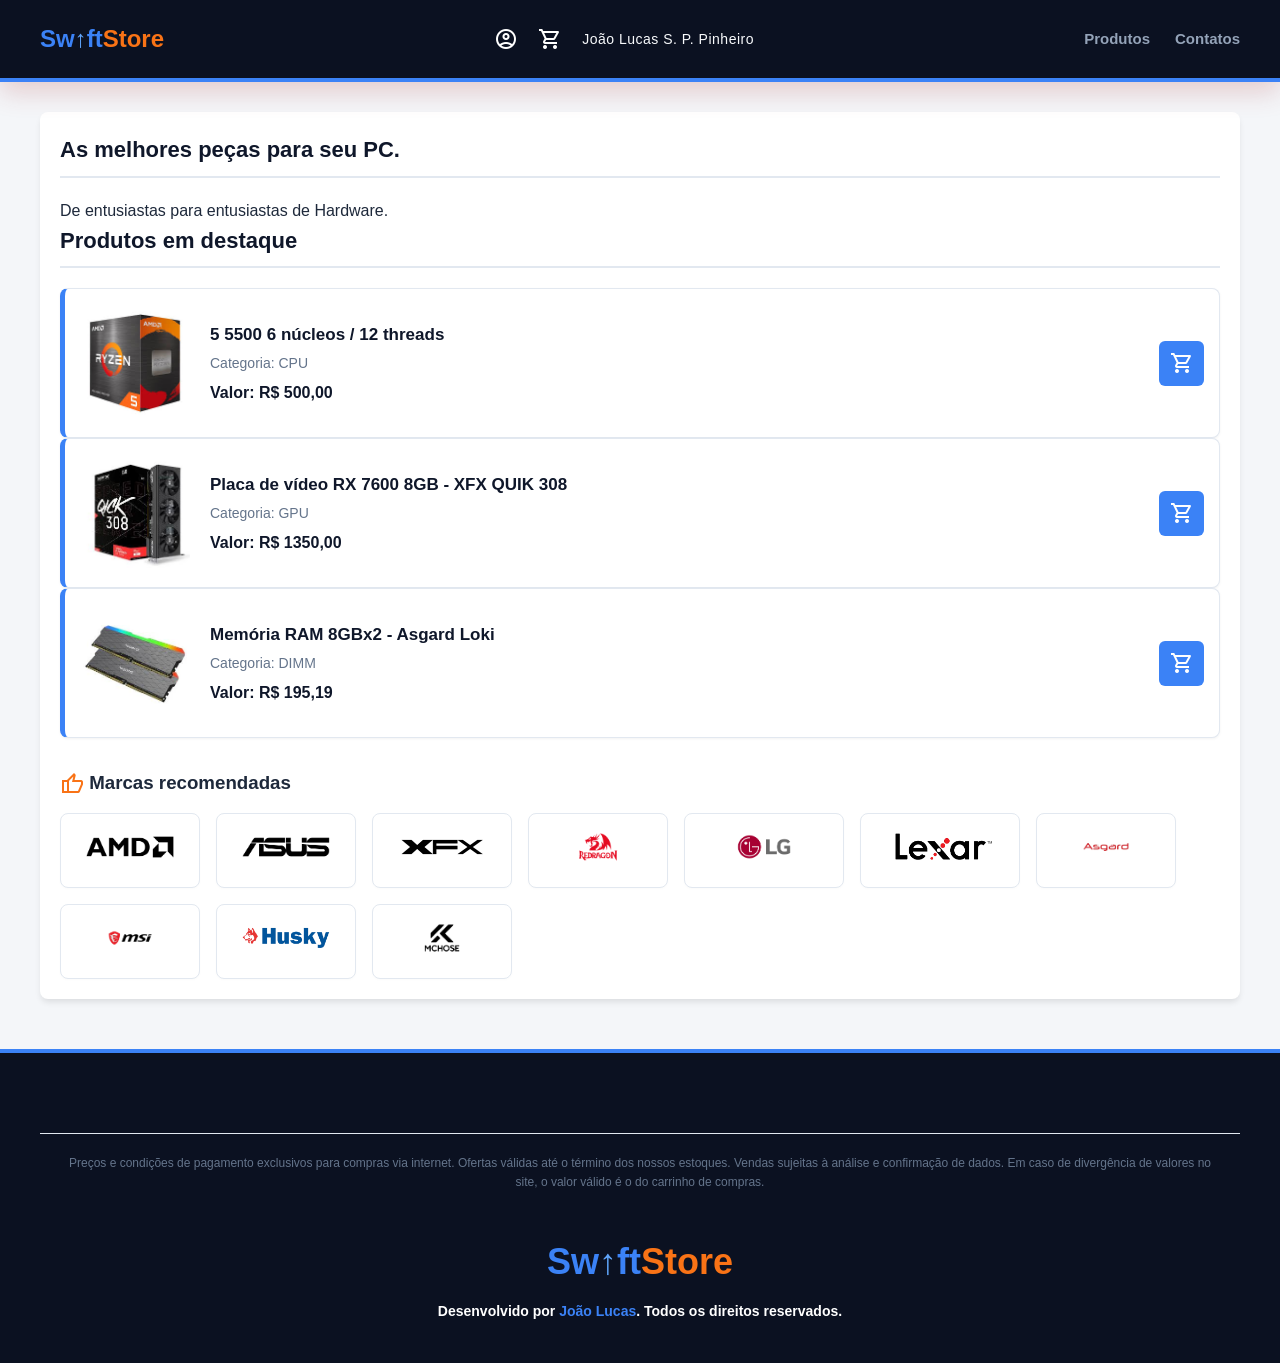
<file: index.html>
<!DOCTYPE html>
<html lang="pt-br">
<head>
    <meta charset="UTF-8">
    <meta name="viewport" content="width=device-width, initial-scale=1.0">
    <title>SwiftStore | Hardware e Acessórios</title>
    <!-- Aqui está o seu CSS são e salvo! -->
    <link rel="stylesheet" href="css/estilos.css">
    <link rel="stylesheet" href="https://fonts.googleapis.com/css2?family=Material+Symbols+Outlined:opsz,wght,FILL,GRAD@20..48,100..700,0..1,-50..200" />
</head>
<body class="center">
    <header>
        <h1>
            <a href="index.html" style="text-decoration: none;">
                <span class="swift-azul">Sw<span class="seta-azul">↑</span>ft</span><span class="store-laranja">Store</span>
            </a>
        </h1>
        
        <div style="display: flex; align-items: center; gap: 20px;">
            <button id="perfil" class="btn-icone" title="Meu Perfil">
                <span class="material-symbols-outlined">account_circle</span>
            </button>
            <a href="carrinho.html" id="carrinho" class="bts-canto" title="Meu Carrinho">
                <span class="material-symbols-outlined">shopping_cart</span>
            </a>
            <span style="font-weight: 500; font-size: 14px; color: #f8fafc; letter-spacing: 0.5px;">João Lucas S. P. Pinheiro</span>
        </div>

        <nav>
            <ul style="display: flex; gap: 25px; list-style: none; margin: 0; padding: 0;">
                <li><a href="produtos.html">Produtos</a></li>
                <li><a href="contato.html">Contatos</a></li>
            </ul>
        </nav>
    </header>

    <main>
        <section>     
            <h2>As melhores peças para seu PC.</h2>
            <p>De entusiastas para entusiastas de Hardware.</p>
        </section>
        <section>
            <h2>Produtos em destaque</h2>
                
            <!-- PRODUTO 1 -->
            <ul id="ryzen" class="card-deitado">
                <img src="img/foto_Ryzen_5500.jpg" alt="Processador AMD Ryzen 5" class="img-deitada"> 
                <div class="textos-deitados">
                    <li><strong>5 5500 6 núcleos / 12 threads</strong></li>
                    <li>Categoria: CPU</li>
                    <li class="valor-destaque">Valor: R$ 500,00</li>
                </div>
                <div class="acoes-deitadas">
                    <button class="btn-carrinho" title="Adicionar ao carrinho" onclick="adicionarAoCarrinho(101, 'Processador AMD Ryzen 5 5500', 'R$ 500,00', 'img/foto_Ryzen_5500.jpg')">
                        <span class="material-symbols-outlined">shopping_cart</span>
                    </button>
                </div>
            </ul>

            <!-- PRODUTO 2 -->
            <ul id="placa-de-video" class="card-deitado">
                <img src="img/foto_RX_7600.jpg" alt="RX 7600" class="img-deitada">
                <div class="textos-deitados">
                    <li><strong>Placa de vídeo RX 7600 8GB - XFX QUIK 308</strong></li>
                    <li>Categoria: GPU</li>
                    <li class="valor-destaque">Valor: R$ 1350,00</li>
                </div>
                <div class="acoes-deitadas">
                    <button class="btn-carrinho" title="Adicionar ao carrinho" onclick="adicionarAoCarrinho(102, 'Placa de vídeo RX 7600 8GB - XFX', 'R$ 1350,00', 'img/foto_RX_7600.jpg')">
                        <span class="material-symbols-outlined">shopping_cart</span>
                    </button>
                </div>
            </ul>

            <!-- PRODUTO 3 -->
            <ul id="ram" class="card-deitado">
                <img src="img/foto_RAM_LOKI.jpg" alt="Memória RAM - Asgard Loki" class="img-deitada">
                <div class="textos-deitados">
                    <li><strong>Memória RAM 8GBx2 - Asgard Loki</strong></li>
                    <li>Categoria: DIMM</li>
                    <li class="valor-destaque">Valor: R$ 195,19</li>
                </div>
                <div class="acoes-deitadas">
                    <button class="btn-carrinho" title="Adicionar ao carrinho" onclick="adicionarAoCarrinho(103, 'Memória RAM 8GBx2 - Asgard Loki', 'R$ 195,19', 'img/foto_RAM_LOKI.jpg')">
                        <span class="material-symbols-outlined">shopping_cart</span>
                    </button>
                </div>
            </ul>

        </section>
        
        <section style="margin-top: 30px;">
            <h3><span class="material-symbols-outlined" style="vertical-align: middle; color: #f97316;">thumb_up</span> Marcas recomendadas</h3>
            
            <ul class="lista-marcas">
    <li title="Ver produtos AMD">
        <a href="produtos.html?marca=AMD"><img src="img/logo_amd.png" alt="AMD"></a>
    </li>
    <li title="Ver produtos ASUS">
        <a href="produtos.html?marca=ASUS"><img src="img/logo_asus.png" alt="ASUS"></a>
    </li>
    <li title="Ver produtos XFX">
        <a href="produtos.html?marca=XFX"><img src="img/logo_xfx.png" alt="XFX"></a>
    </li>
    <li title="Ver produtos Redragon">
        <a href="produtos.html?marca=Redragon"><img src="img/logo_redragon.png" alt="Redragon"></a>
    </li>
    <li title="Ver produtos LG">
        <a href="produtos.html?marca=LG"><img src="img/logo_lg.png" alt="LG"></a>
    </li>
    <li title="Ver produtos Lexar">
        <a href="produtos.html?marca=Lexar"><img src="img/logo_lexar.png" alt="Lexar"></a>
    </li>
    <li title="Ver produtos Asgard">
        <a href="produtos.html?marca=Asgard"><img src="img/logo_asgard.png" alt="Asgard"></a>
    </li>
    <li title="Ver produtos MSI">
        <a href="produtos.html?marca=MSI"><img src="img/logo_msi.png" alt="MSI"></a>
    </li>
    <li title="Ver produtos Husky">
        <a href="produtos.html?marca=Husky"><img src="img/logo_husky.png" alt="Husky"></a>
    </li>
    <li title="Ver produtos Mchose">
        <a href="produtos.html?marca=Mchose"><img src="img/logo_mchose.png" alt="Mchose"></a>
    </li>
</ul>
        </section>
    </main>
    <footer class="footer-swiftstore">
        <section class="aviso-legal">
        <p>
            Preços e condições de pagamento exclusivos para compras via internet. Ofertas válidas até o término dos nossos estoques. Vendas sujeitas à análise e confirmação de dados. Em caso de divergência de valores no site, o valor válido é o do carrinho de compras.
        </p>
    </section>
        <div class="footer-logo">
            <span class="swift-azul">Sw<span class="seta-azul">↑</span>ft</span><span class="store-laranja">Store</span>
        </div>
        <p class="footer-texto">
            Desenvolvido por <span class="destaque-nome">João Lucas</span>. Todos os direitos reservados.
        </p>
    </footer>
    <script src="js/app.js"></script>
</body>
</html>
</file>
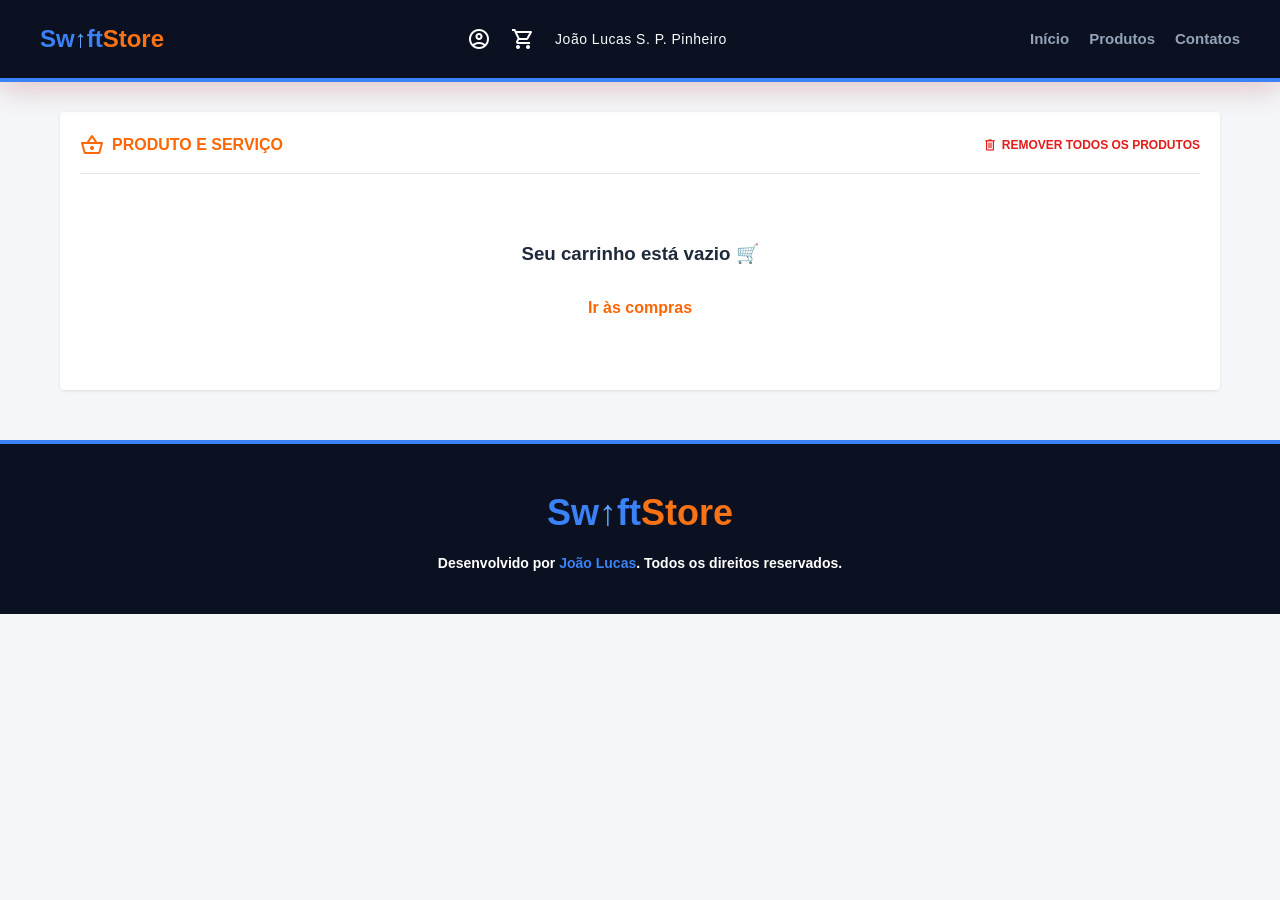
<file: carrinho.html>
<!DOCTYPE html>
<html lang="pt-br">
<head>
    <meta charset="UTF-8">
    <meta name="viewport" content="width=device-width, initial-scale=1.0">
    <title>Meu Carrinho | SwiftStore</title>
    <link rel="stylesheet" href="css/estilos.css">
    <link rel="stylesheet" href="https://fonts.googleapis.com/css2?family=Material+Symbols+Outlined:opsz,wght,FILL,GRAD@20..48,100..700,0..1,-50..200" />
</head>
<body>

    <header>
        <h1>
            <a href="index.html" style="text-decoration: none;">
                <span class="swift-azul">Sw<span class="seta-azul">↑</span>ft</span><span class="store-laranja">Store</span>
            </a>
        </h1>
        
        <div style="display: flex; align-items: center; gap: 20px;">
            <button id="perfil" class="btn-icone" title="Meu Perfil">
                <span class="material-symbols-outlined">account_circle</span>
            </button>
            <a href="carrinho.html" id="carrinho" class="bts-canto" title="Meu Carrinho">
                <span class="material-symbols-outlined">shopping_cart</span>
            </a>
            <span style="font-weight: 500; font-size: 14px; color: #f8fafc; letter-spacing: 0.5px;">João Lucas S. P. Pinheiro</span>
        </div>

        <nav>
            <ul>
                <li><a href="index.html">Início</a></li>
                <li><a href="produtos.html">Produtos</a></li>
                <li><a href="contato.html">Contatos</a></li>
            </ul>
        </nav>
    </header>

    <main style="max-width: 1200px; margin: 30px auto; padding: 0 20px; background: transparent; box-shadow: none;">
        
        <div class="banner-kbum banner-cronometro">
            <span class="material-symbols-outlined" style="font-size: 30px;">timer</span>
            <div>
                <div><strong>Não deixe seus itens escaparem <span id="tempo-restante">02h 59m 47s</span>.</strong></div>
                <div style="font-size: 13px; font-weight: normal;">Corra! Itens podem esgotar. Finalize a compra e garanta agora</div>
            </div>
        </div>

        <div class="carrinho-wrapper">
            
            <div class="carrinho-principal box-kabum">
                <div style="display: flex; justify-content: space-between; align-items: center; border-bottom: 1px solid #e5e5e5; padding-bottom: 15px; margin-bottom: 15px;">
                    <h3 style="color: #ff6500; display: flex; align-items: center; gap: 8px; font-size: 16px; margin: 0;">
                        <span class="material-symbols-outlined">shopping_basket</span> PRODUTO E SERVIÇO
                    </h3>
                    <button onclick="localStorage.removeItem('carrinho'); location.reload();" style="background: none; border: none; color: #e11c1b; font-weight: 700; font-size: 12px; cursor: pointer; display: flex; align-items: center; gap: 4px;">
                        <span class="material-symbols-outlined" style="font-size: 16px;">delete</span> REMOVER TODOS OS PRODUTOS
                    </button>
                </div>
                
                <div id="container-itens"></div>
            </div>

            <div class="carrinho-lateral" id="resumo-pedido">
                <div class="box-kabum">
                    <h3 style="display: flex; align-items: center; gap: 8px; font-size: 16px; color: #42464d; margin: 0 0 20px 0;">
                        <span class="material-symbols-outlined" style="color: #ff6500;">receipt_long</span> Resumo do pedido
                    </h3>
                    
                    <div style="display: flex; justify-content: space-between; font-size: 14px; color: #7f858d; margin-bottom: 10px;">
                        <span>Valor dos produtos:</span> <span id="valor-produtos">R$ 0,00</span>
                    </div>
                    
                    <div style="display: flex; justify-content: space-between; font-size: 14px; color: #7f858d; padding-bottom: 15px; border-bottom: 1px solid #e5e5e5;">
                        <span>Frete:</span> <span>R$ 0,00</span>
                    </div>
                    
                    <div style="display: flex; justify-content: space-between; align-items: flex-end; margin-top: 15px;">
                        <span style="font-weight: 700; color: #42464d;">Total:</span>
                        <div style="text-align: right;">
                            <div style="font-size: 12px; color: #1f9050; font-weight: 500;">À vista no Pix</div>
                            <strong style="font-size: 22px; color: #1f9050; font-weight: 800;" id="valor-total-final">R$ 0,00</strong>
                        </div>
                    </div>
                </div>

                <div class="box-kabum" style="padding: 20px;">
                    <button class="btn-k-laranja" onclick="finalizarCompra()">CONTINUAR</button>
                    <a href="produtos.html" style="text-decoration: none;">
                        <button class="btn-k-branco">VOLTAR</button>
                    </a>
                </div>
            </div>
            
        </div>
    </main>

    <footer class="footer-swiftstore">
        <div class="footer-logo">
            <span class="swift-azul">Sw<span class="seta-azul">↑</span>ft</span><span class="store-laranja">Store</span>
        </div>
        <p class="footer-texto">
            Desenvolvido por <span class="destaque-nome">João Lucas</span>. Todos os direitos reservados.
        </p>
    </footer>

    <script src="js/app.js"></script>
</body>
</html>
</file>
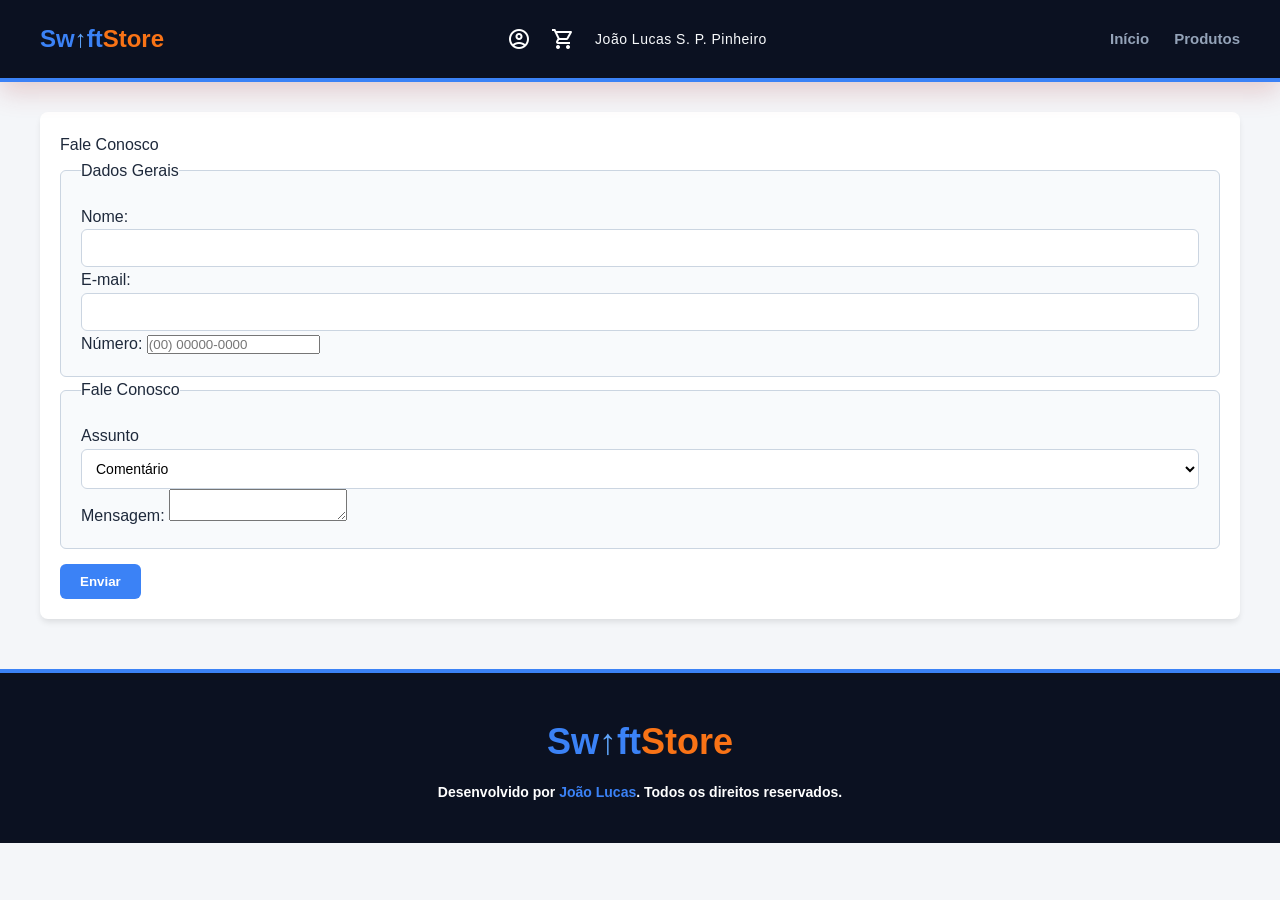
<file: contato.html>
<!DOCTYPE html>
<html lang="pt-br">
<head>
    <meta charset="UTF-8">
    <meta name="viewport" content="width=device-width, initial-scale=1.0">
    <link rel="stylesheet" href="css/estilos.css">
    <link rel="stylesheet" href="https://fonts.googleapis.com/css2?family=Material+Symbols+Outlined:opsz,wght,FILL,GRAD@20..48,100..700,0..1,-50..200" />
    <title>Contatos | SwiftStore</title>
</head>
<body>

    <header>
    <h1>
        <a href="index.html" style="text-decoration: none;">
            <span class="swift-azul">Sw<span class="seta-azul">↑</span>ft</span><span class="store-laranja">Store</span>
        </a>
    </h1>
    
    <div style="display: flex; align-items: center; gap: 20px;">
        <button id="perfil" class="btn-icone" title="Meu Perfil">
            <span class="material-symbols-outlined">account_circle</span>
        </button>
        <a href="carrinho.html" id="carrinho" class="bts-canto" title="Meu Carrinho">
            <span class="material-symbols-outlined">shopping_cart</span>
        </a>
        <span style="font-weight: 500; font-size: 14px; color: #f8fafc; letter-spacing: 0.5px;">João Lucas S. P. Pinheiro</span>
    </div>

    <nav>
        <ul style="display: flex; gap: 25px; list-style: none; margin: 0; padding: 0;">
            <li><a href="index.html">Início</a></li>
            <li><a href="produtos.html">Produtos</a></li>
        </ul>
    </nav>
</header>

    <main>
        <p>Fale Conosco</p>
        <form id="form-contato" action="actions/inserir_contato.php" method="post">
                <fieldset>
                    <legend>Dados Gerais</legend>
                    
                    <label for="nome">Nome:</label>
                    <input type="text" required minlength="3" id="nome" name="nome">

                    <label for="e-mail">E-mail:</label>
                    <input type="email" id="e-mail" name="email" required>

                    <label for="tel">Número:</label>
                    <input type="tel" minlength="14" maxlength="15" id="tel" name="tel" placeholder="(00) 00000-0000">
                </fieldset>
                
                <fieldset>
                    <legend>Fale Conosco</legend>
                    <label for="assunto">Assunto</label>
                    <select id="assunto" name="assunto" required>
                        <option value="Comentário">Comentário</option>
                        <option value="Dúvida">Dúvida</option>
                        <option value="Garantia">Garantia</option>
                    </select>
                    
                    <label for="msg">Mensagem:</label>
                    <textarea id="msg" name="msg" required></textarea>
                </fieldset>

                <button type="submit">Enviar</button>
            </form>
    </main>    
    <footer class="footer-swiftstore">
        <div class="footer-logo">
            <span class="swift-azul">Sw<span class="seta-azul">↑</span>ft</span><span class="store-laranja">Store</span>
        </div>
        <p class="footer-texto">
            Desenvolvido por <span class="destaque-nome">João Lucas</span>. Todos os direitos reservados.
        </p>
    </footer>
    <script src="js/app.js"></script>
</body>
</html>
</file>
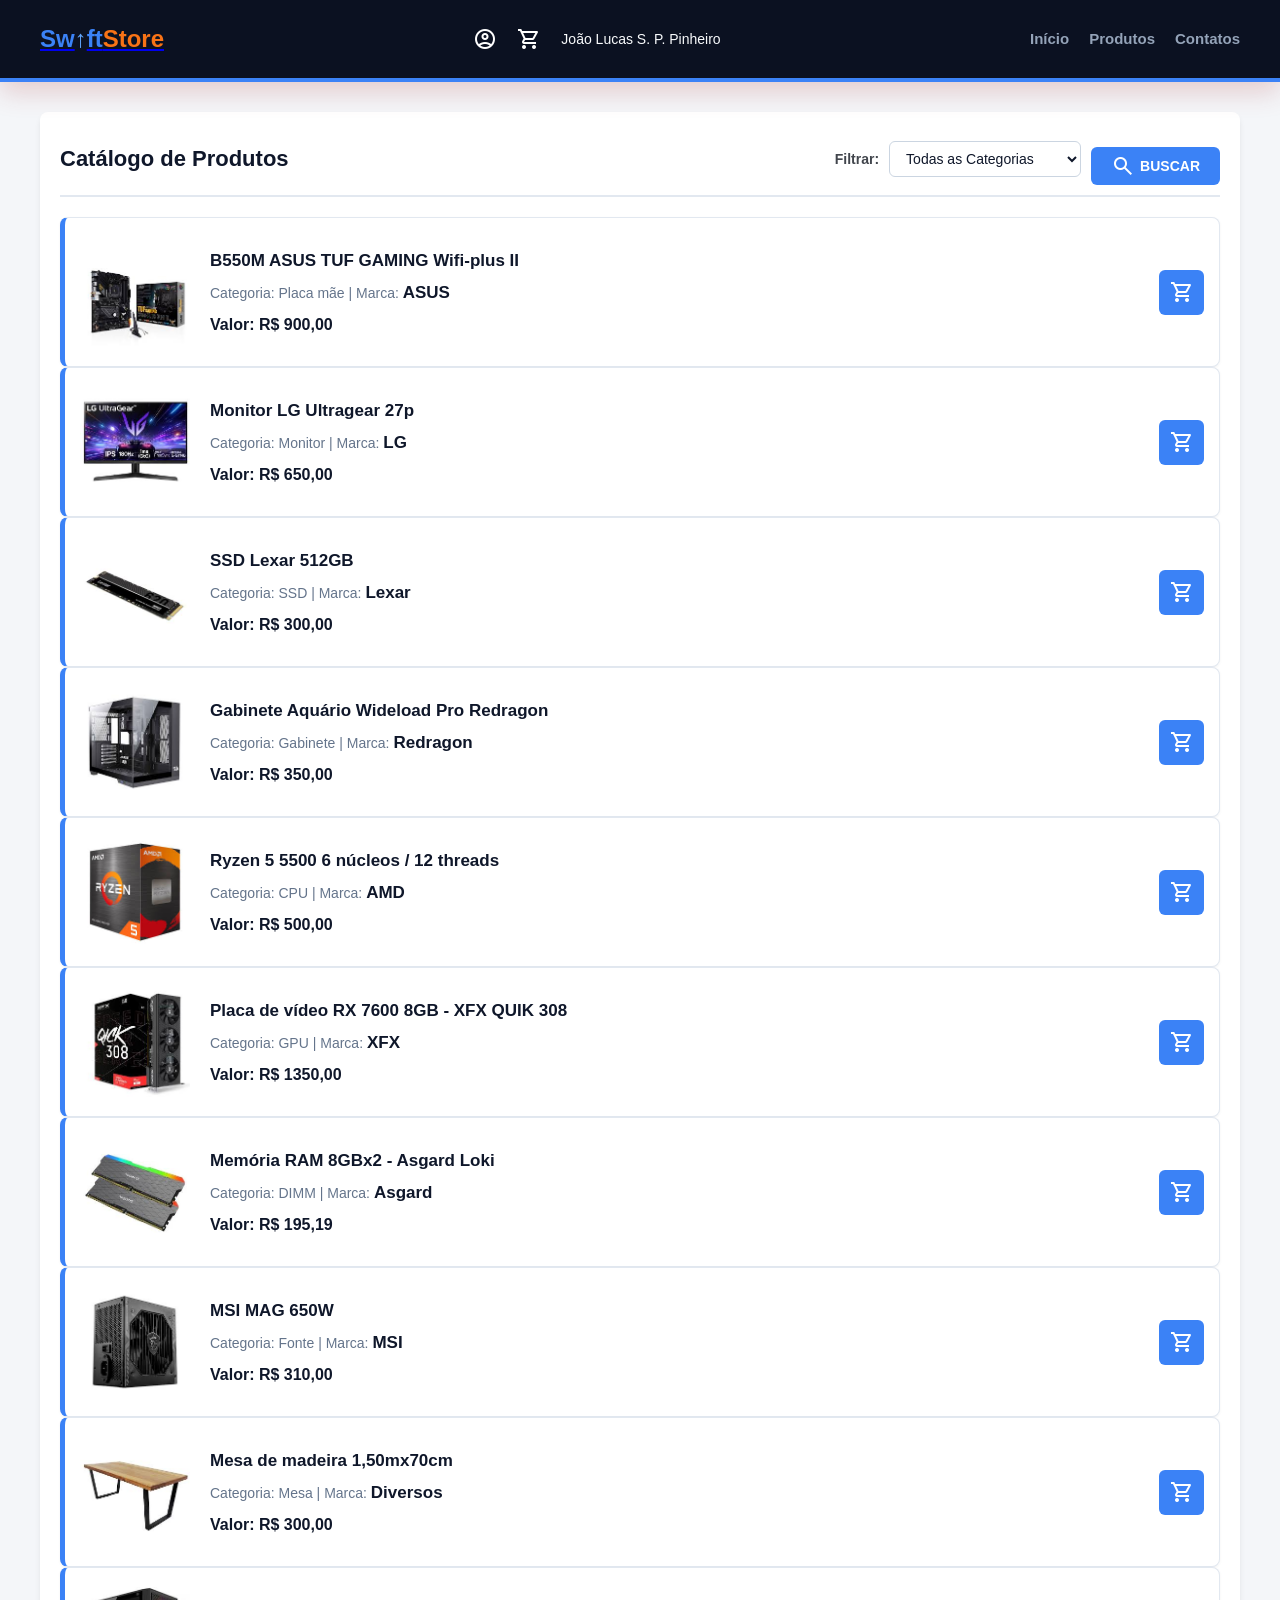
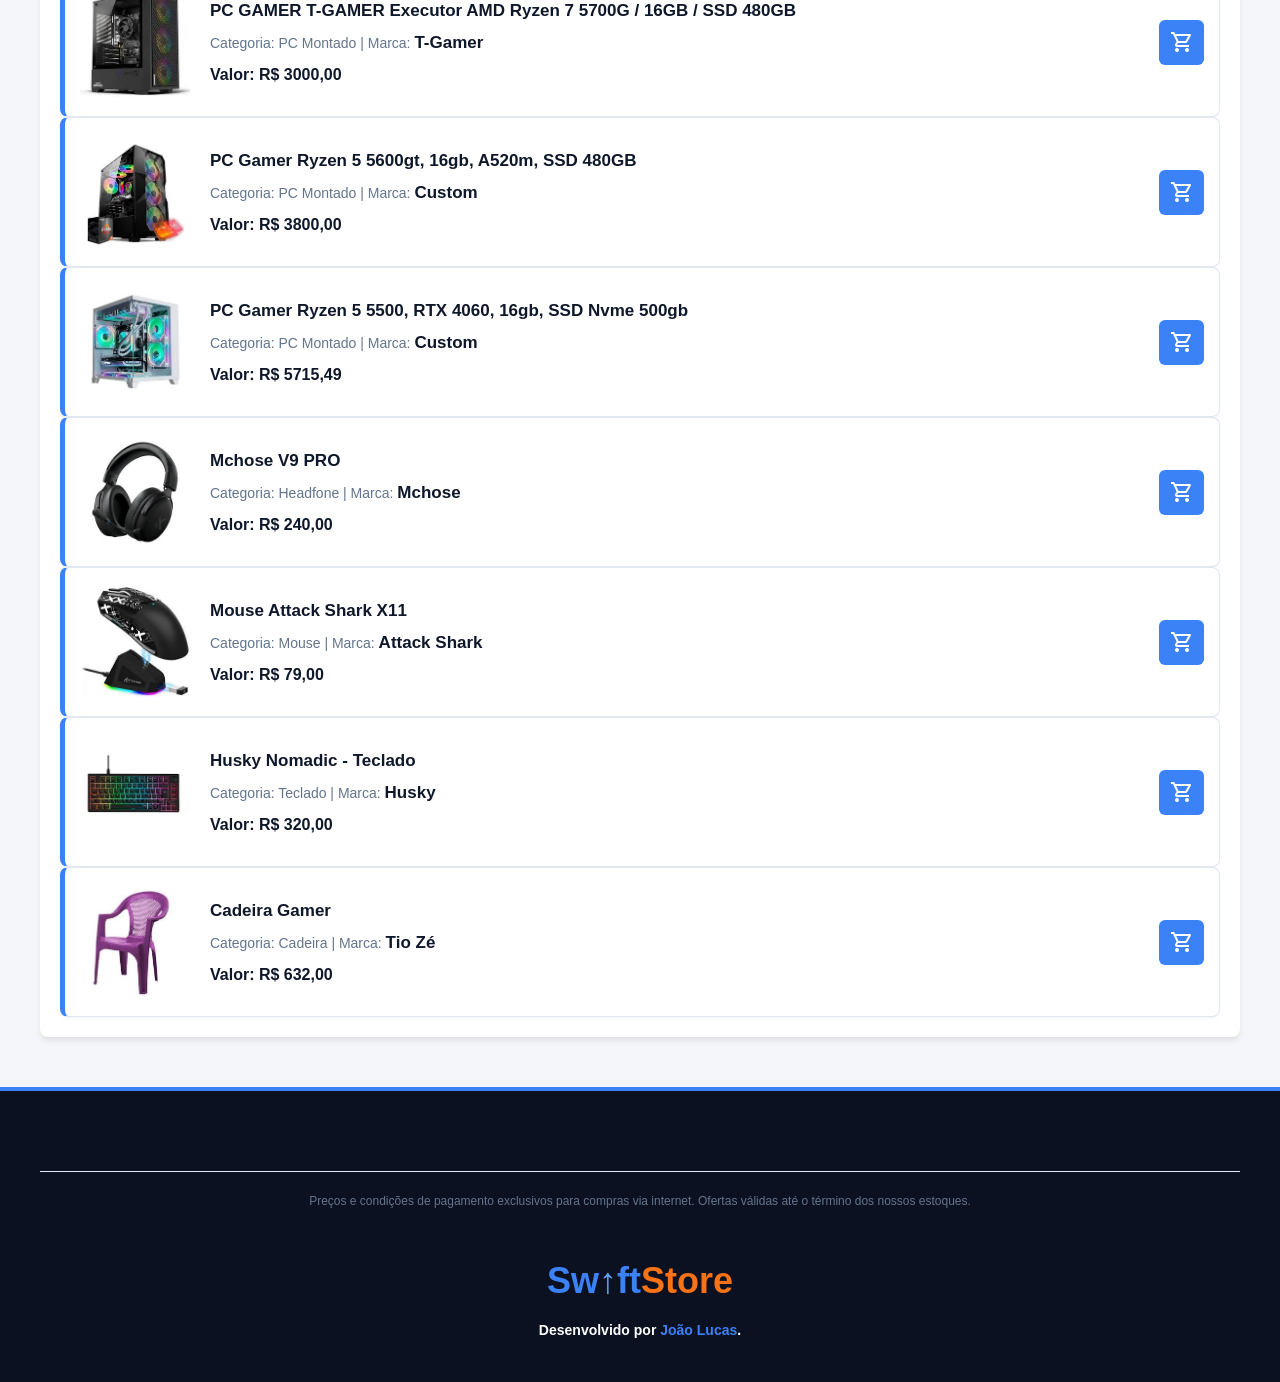
<file: produtos.html>
<!DOCTYPE html>
<html lang="pt-br" translate="no">
<head>
    <meta charset="UTF-8">
    <meta name="viewport" content="width=device-width, initial-scale=1.0">
    <title>Catálogo | SwiftStore</title>
    <link rel="stylesheet" href="css/estilos.css">
    <link rel="stylesheet" href="https://fonts.googleapis.com/css2?family=Material+Symbols+Outlined:opsz,wght,FILL,GRAD@20..48,100..700,0..1,-50..200" />
</head>
<body>

    <header>
        <h1>
            <a href="index.html">
                <span class="swift-azul">Sw<span class="seta-azul">↑</span>ft</span><span class="store-laranja">Store</span>
            </a>
        </h1>
        
        <div class="header-acoes">
            <button id="perfil" class="btn-icone" title="Meu Perfil">
                <span class="material-symbols-outlined">account_circle</span>
            </button>
            <a href="carrinho.html" id="carrinho" class="bts-canto" title="Meu Carrinho">
                <span class="material-symbols-outlined">shopping_cart</span>
            </a>
            <span class="usuario-nome">João Lucas S. P. Pinheiro</span>
        </div>

        <nav>
            <ul>
                <li><a href="index.html">Início</a></li>
                <!-- Atualizado para .html -->
                <li><a href="produtos.html">Produtos</a></li>
                <li><a href="contato.html">Contatos</a></li>
            </ul>
        </nav>
    </header>

    <main>
        <div class="cabecalho-filtro">
            <h2>Catálogo de Produtos</h2>
            <form method="GET" action="produtos.html" class="form-filtro">
                <label for="filtro-categoria">Filtrar:</label>
                <select name="categoria" id="filtro-categoria" class="select-filtro">
                    <option value="Todos">Todas as Categorias</option>
                    <option value="Processador">Processador (CPU)</option>
                    <option value="Placa mãe">Placas Mãe</option>
                    <option value="Memória RAM">Memórias RAM</option>
                    <option value="SSD">Armazenamento (SSD)</option>
                    <option value="Fonte">Fontes</option>
                    <option value="Placas de Vídeo">Placas de Vídeo (GPU)</option>
                    <option value="Gabinete">Gabinetes</option>
                    <option value="Monitor">Monitores</option>
                    <option value="Mouse">Mouses</option>
                    <option value="Teclado">Teclados</option>
                    <option value="Caixa de som">Headsets / Áudio</option>
                </select>
                <button type="submit" class="btn-buscar-filtro" onclick="alert('Filtro visual configurado para o portfólio. No GitHub Pages os dados são estáticos.')">
                    <span class="material-symbols-outlined">search</span> BUSCAR
                </button>
            </form>
        </div>

    <!-- O PALCO DO JAVASCRIPT: Esta div precisa estar vazia! -->
    <div id="vitrine-produtos-js">
        <!-- É aqui que o JavaScript vai injetar todos os 16 produtos automaticamente ao carregar a página -->
    </div>

</section>
    </main>

    <footer class="footer-swiftstore">
        <section class="aviso-legal"><p>Preços e condições de pagamento exclusivos para compras via internet. Ofertas válidas até o término dos nossos estoques.</p></section>
        <div class="footer-logo"><span class="swift-azul">Sw<span class="seta-azul">↑</span>ft</span><span class="store-laranja">Store</span></div>
        <p class="footer-texto">Desenvolvido por <span class="destaque-nome">João Lucas</span>.</p>
    </footer>

    <script src="js/app.js"></script>
</body>
</html>
</file>
<file: css/estilos.css>
/**
 * ============================================================================
 * SWIFTSTORE - ESTILOS GERAIS COESOS
 * Projeto: Mini-ecommerce de Hardware (ADS)
 * Visual: Cabeçalho Premium, Marcas Destacadas e Carrinho Estilo KaBuM!
 * ============================================================================
 */

/* ==========================================
   1. CONFIGURAÇÕES GERAIS E RESET
   ========================================== */
* {
    margin: 0;
    padding: 0;
    box-sizing: border-box;
}

body {
    font-family: 'Segoe UI', Tahoma, Geneva, Verdana, sans-serif;
    background-color: #f4f6f9; /* Fundo ligeiramente acinzentado clássico de e-commerce */
    color: #1e293b;
    line-height: 1.6;
}

main {
    max-width: 1200px;
    margin: 30px auto;
    padding: 20px;
    background-color: #ffffff;
    border-radius: 8px;
    box-shadow: 0 4px 6px -1px rgba(0, 0, 0, 0.1);
}

/* ==========================================
   2. CABEÇALHO MESTRE (PREMIUM & STICKY)
   ========================================== */
header {
    display: flex !important;
    justify-content: space-between !important;
    align-items: center !important;
    flex-direction: row !important;
    
    background-color: #0b1121 !important; /* Azul escuro premium */
    padding: 20px 40px !important;
    
    /* Efeitos de Destaque */
    border-bottom: 4px solid #3b82f6 !important; /* Linha de sotaque azul */
    box-shadow: 0 10px 25px rgba(160, 39, 39, 0.2) !important;
    
    /* Fixação no topo ao rolar a página */
    position: sticky !important;
    top: 0 !important;
    z-index: 1000 !important;
}

header h1 {
    font-size: 24px;
    font-weight: 700;
}

.swift-azul { color: #3b82f6; }
.seta-azul { color: #60a5fa; display: inline-block; }
.store-laranja { color: #f97316; }

nav ul {
    display: flex;
    list-style: none;
    gap: 20px;
}

nav a {
    color: #94a3b8;
    text-decoration: none;
    font-weight: 600;
    font-size: 15px;
    transition: color 0.3s;
}

nav a:hover {
    color: #ffffff;
}

.bts-canto, .btn-icone {
    color: #ffffff;
    background: none;
    border: none;
    cursor: pointer;
    text-decoration: none;
    display: inline-flex;
    align-items: center;
    justify-content: center;
    transition: transform 0.2s;
}

.bts-canto:hover, .btn-icone:hover {
    transform: scale(1.1);
}

/* ==========================================
   3. VITRINE DE PRODUTOS (ALINHAMENTO SEGURO)
   ========================================== */
#vitrine-php, #vitrine-produtos {
    display: flex;
    flex-direction: column;
    gap: 16px;
    margin-top: 20px;
}

.card-deitado {
    display: flex !important;
    align-items: center !important;
    background-color: #ffffff;
    border: 1px solid #e2e8f0;
    border-left: 5px solid #3b82f6 !important; 
    border-radius: 8px;
    padding: 15px !important;
    list-style: none;
    
    /* Altura cravada para simetria total */
    height: 150px !important;      
    min-height: 150px !important;  
    max-height: 150px !important;  
    overflow: hidden !important;   
    
    box-shadow: 0 1px 3px rgba(0,0,0,0.05);
    transition: transform 0.2s, box-shadow 0.2s;
}

.card-deitado:hover {
    transform: translateY(-2px);
    box-shadow: 0 4px 12px rgba(0,0,0,0.05);
}

.img-deitada {
    width: 110px !important;
    height: 110px !important;
    object-fit: contain !important; 
    background-color: #fff;
    border-radius: 6px;
    margin-right: 20px;
    flex-shrink: 0; 
}

.textos-deitados {
    flex-grow: 1;
    display: flex;
    flex-direction: column;
    justify-content: center;
}

.textos-deitados li { list-style: none; }

.textos-deitados strong {
    font-size: 17px;
    color: #0f172a;
}

/* Limitador de Linhas da Descrição */
.textos-deitados li:nth-child(2) {
    display: -webkit-box;
    -webkit-line-clamp: 2;
    -webkit-box-orient: vertical;
    overflow: hidden;
    text-overflow: ellipsis;
    color: #64748b;
    font-size: 14px;
    margin: 4px 0;
}

.valor-destaque {
    color: #0f172a;
    font-weight: 700;
    font-size: 16px;
    margin-top: 2px;
}

.acoes-deitadas {
    margin-left: auto;
    padding-left: 20px;
    flex-shrink: 0;
}

.btn-carrinho {
    background-color: #3b82f6;
    color: #ffffff;
    border: none;
    border-radius: 6px;
    width: 45px;
    height: 45px;
    cursor: pointer;
    display: flex;
    align-items: center;
    justify-content: center;
    transition: background-color 0.2s;
}

.btn-carrinho:hover { background-color: #2563eb; }

/* ==========================================
   4. MARCAS RECOMENDADAS (MAIORES E COLORIDAS)
   ========================================== */
.lista-marcas {
    display: flex !important;
    flex-wrap: wrap !important;
    gap: 16px !important;
    padding: 0 !important;
    list-style: none !important;
    margin-top: 15px !important;
    align-items: center !important;
}

.lista-marcas li {
    background-color: #ffffff !important;
    padding: 10px 24px !important;
    border-radius: 8px !important; 
    border: 1px solid #e2e8f0 !important;
    cursor: pointer !important;
    display: flex !important;
    align-items: center !important;
    justify-content: center !important;
    
    height: 75px !important;      
    min-width: 140px !important;  
    
    transition: all 0.3s ease !important;
    box-shadow: 0 1px 3px rgba(0,0,0,0.02);
}

.lista-marcas li img {
    max-height: 50px !important;  
    max-width: 110px !important;  
    object-fit: contain !important;
    transition: all 0.3s ease !important;
}

.lista-marcas li:hover {
    border-color: #3b82f6 !important; 
    transform: translateY(-4px) !important;
    box-shadow: 0 10px 15px -3px rgba(59, 130, 246, 0.1) !important;
}

/* ==========================================
   5. LAYOUT DO CARRINHO (ESTILO KABUM!)
   ========================================== */
.carrinho-wrapper {
    display: flex;
    gap: 20px;
    align-items: flex-start;
    margin-top: 20px;
}

.carrinho-principal { 
    flex: 1; 
}

.carrinho-lateral { 
    width: 340px; 
    display: flex; 
    flex-direction: column; 
    gap: 20px; 
}

.box-kabum {
    background: #ffffff;
    border-radius: 4px;
    box-shadow: 0 1px 3px rgba(0,0,0,0.1);
    padding: 20px;
}

.banner-kbum {
    background-color: #e5f0f9;
    color: #0060b1;
    padding: 15px 20px;
    border-radius: 4px;
    display: flex;
    align-items: center;
    gap: 15px;
    font-weight: 600;
    margin-bottom: 20px;
}

.btn-k-laranja {
    background-color: #ff6500;
    color: #ffffff;
    width: 100%;
    padding: 15px;
    border: none;
    border-radius: 4px;
    font-size: 16px;
    font-weight: 800;
    cursor: pointer;
    margin-bottom: 10px;
    text-align: center;
    transition: background 0.2s;
}
.btn-k-laranja:hover { background-color: #e55b00; }

.btn-k-branco {
    background-color: #ffffff;
    color: #ff6500;
    width: 100%;
    padding: 15px;
    border: 1px solid #ff6500;
    border-radius: 4px;
    font-size: 16px;
    font-weight: 800;
    cursor: pointer;
    text-align: center;
    transition: background 0.2s;
}
.btn-k-branco:hover { background-color: #fff5f0; }

.item-kabum {
    display: flex;
    align-items: center;
    padding: 20px 0;
    border-bottom: 1px solid #e5e5e5;
}
.item-kabum:last-child { border-bottom: none; }

.item-kabum img { 
    width: 90px; 
    height: 90px; 
    object-fit: contain; 
    margin-right: 20px; 
}

.item-kabum-info { flex: 1; }
.item-kabum-info h4 { font-size: 14px; color: #42464d; margin-bottom: 5px; margin-top: 5px; }

.item-kabum-preco { text-align: right; min-width: 160px; }
.item-kabum-preco strong { color: #ff6500; font-size: 20px; font-weight: 800; }

/* ==========================================
   6. FORMULÁRIOS E PAINEL ADMINISTRATIVO
   ========================================== */
h2 {
    font-size: 22px;
    border-bottom: 2px solid #e2e8f0;
    padding-bottom: 8px;
    margin-bottom: 20px;
    color: #0f172a;
}

fieldset {
    border: 1px solid #cbd5e1;
    border-radius: 6px;
    padding: 20px;
    background-color: #f8fafc;
}

input[type="text"], input[type="email"], select {
    width: 100%;
    padding: 10px;
    border: 1px solid #cbd5e1;
    border-radius: 6px;
    background-color: #fff;
    font-size: 14px;
    outline: none;
}

input:focus, select:focus { border-color: #3b82f6; }

button[type="submit"] {
    margin-top: 15px;
    background-color: #3b82f6;
    color: #fff;
    border: none;
    padding: 10px 20px;
    border-radius: 6px;
    font-weight: 600;
    cursor: pointer;
}

.tabela-container { background: #fff; border-radius: 8px; box-shadow: 0 1px 3px rgba(0,0,0,0.05); overflow: hidden; }
.tabela-admin { width: 100%; border-collapse: collapse; text-align: left; }
.tabela-admin thead { background-color: #3b82f6; color: #fff; }
.tabela-admin th, .tabela-admin td { padding: 16px 20px; }
.tabela-admin tbody tr:hover { background-color: #f8fafc; }

/* ==========================================
   7. RODAPÉ (FOOTER)
   ========================================== */
/* ==========================================
   7. RODAPÉ (SWIFTSTORE)
   ========================================== */
.footer-swiftstore {
    background-color: #0b1121; /* Azul escuro premium igual ao cabeçalho */
    text-align: center;
    padding: 40px 20px;
    margin-top: 50px;
    border-top: 4px solid #3b82f6; /* Linha de detalhe azul */
}

.footer-swiftstore .footer-logo {
    font-size: 36px;
    font-weight: 700;
    margin-bottom: 10px;
}

.footer-swiftstore .footer-texto {
    color: #ffffff;
    font-size: 14px;
    font-weight: 600;
    margin: 0;
}

.footer-swiftstore .destaque-nome {
    color: #3b82f6;
    font-weight: 800;
}
.copyright-texto { color: #64748b; font-size: 13px; }

/* Notificação Toast Flutuante */
.toast-notificacao {
    position: fixed;
    bottom: 20px;
    right: 20px;
    background-color: #10b981;
    color: white;
    padding: 12px 24px;
    border-radius: 4px;
    font-weight: 600;
    box-shadow: 0 4px 12px rgba(0,0,0,0.15);
    transform: translateY(100px);
    opacity: 0;
    transition: all 0.4s cubic-bezier(0.175, 0.885, 0.32, 1.275);
    z-index: 2000;
}
.toast-notificacao.mostrar { transform: translateY(0); opacity: 1; }

/* ==========================================
   8. PAINEL ADMINISTRATIVO E LOGIN
   ========================================== */

/* Fundo geral das páginas de admin */
.fundo-admin {
    background-color: #f1f5f9;
    min-height: 100vh;
}

/* -----------------------------------
   TELA DE LOGIN (Alinhamento central)
   ----------------------------------- */
.fundo-admin > main.box-kabum {
    max-width: 400px;
    margin: 15vh auto; /* Empurra para o centro da tela */
    padding: 40px 30px;
    text-align: center;
}

.fundo-admin > main.box-kabum form {
    text-align: left;
    margin-top: 20px;
}

.fundo-admin > main.box-kabum fieldset {
    border: none;
    padding: 0;
    background: transparent;
}

.fundo-admin > main.box-kabum label {
    font-size: 14px;
    color: #42464d;
    font-weight: 600;
    display: block;
    margin-bottom: 5px;
}

.fundo-admin > main.box-kabum input {
    margin-bottom: 20px;
}

.fundo-admin > main.box-kabum nav {
    margin-top: 25px;
}

.fundo-admin > main.box-kabum nav a {
    color: #3b82f6;
    text-decoration: none;
    font-size: 14px;
    font-weight: 500;
}

/* Mensagem de Erro do Login */
.mensagem-erro {
    background-color: #f8d7da;
    color: #721c24;
    padding: 12px;
    border-radius: 4px;
    margin-bottom: 20px;
    font-size: 14px;
    border-left: 4px solid #dc3545;
}

/* -----------------------------------
   DASHBOARD (Menu Central)
   ----------------------------------- */
.grid-dashboard {
    display: grid;
    grid-template-columns: repeat(auto-fit, minmax(280px, 1fr));
    gap: 24px;
    margin-top: 30px;
}

.card-dash {
    background: #ffffff;
    border-radius: 8px;
    padding: 30px 20px;
    text-align: center;
    box-shadow: 0 2px 4px rgba(0,0,0,0.05);
    border: 1px solid #e2e8f0;
    transition: transform 0.2s, box-shadow 0.2s, border-color 0.2s;
    text-decoration: none;
    display: flex;
    flex-direction: column;
    align-items: center;
    gap: 15px;
}

.card-dash:hover {
    transform: translateY(-5px);
    box-shadow: 0 10px 20px -5px rgba(59, 130, 246, 0.15);
    border-color: #3b82f6;
}

.card-dash h3 {
    margin: 0;
    font-size: 18px;
    color: #0f172a;
}

.card-dash p {
    margin: 8px 0 0 0;
    font-size: 14px;
    color: #64748b;
}

/* Ícones do Dashboard com cores independentes */
.icone-dash {
    width: 70px;
    height: 70px;
    border-radius: 50%;
    display: flex;
    align-items: center;
    justify-content: center;
}
.icone-dash span { font-size: 36px; }

/* Cores específicas para cada card (Laranja, Azul e Verde) */
.card-dash:nth-child(1) .icone-dash { background: #fff7ed; color: #ff6500; }
.card-dash:nth-child(2) .icone-dash { background: #e0e7ff; color: #3b82f6; }
.card-dash:nth-child(3) .icone-dash { background: #ecfdf5; color: #10b981; }

/* -----------------------------------
   AJUSTES FINAIS DO LOGIN
   ----------------------------------- */
.login-header {
    margin-bottom: 30px;
}

.login-header h1 {
    font-size: 28px;
    border: none;
    padding-bottom: 0;
    margin-bottom: 5px;
}

.login-header p {
    color: #64748b;
    font-size: 14px;
}

/* Força o botão de submit do login a respeitar o estilo KaBuM (vencendo a regra global) */
button[type="submit"].btn-login {
    background-color: #ff6500;
    width: 100%;
    padding: 15px;
    font-size: 16px;
    font-weight: 800;
    display: flex;
    align-items: center;
    justify-content: center;
    gap: 8px;
    border-radius: 4px;
    margin-top: 25px;
}

button[type="submit"].btn-login:hover {
    background-color: #e55b00;
}

/* Container do campo de senha */
.wrapper-senha {
    position: relative;
    display: flex;
    align-items: center;
    width: 100%;
}

/* Ajusta o espaçamento interno do input para o texto não ficar embaixo do ícone */
.wrapper-senha input {
    padding-right: 45px !important;
    margin-bottom: 0 !important; /* Remove a margem padrão para não desalinharem */
}

/* Botão do Olhinho flutuando na direita */
.btn-olho {
    position: absolute;
    right: 12px;
    background: none;
    border: none;
    cursor: pointer;
    color: #64748b;
    display: flex;
    align-items: center;
    justify-content: center;
    padding: 0;
    height: 100%;
    transition: color 0.2s;
}

.btn-olho:hover {
    color: #3b82f6; /* Muda para azul ao passar o mouse */
}

/* ==========================================
   AVISO LEGAL / DISPONIBILIDADE
   ========================================== */
.aviso-legal {
    max-width: 1200px;
    margin: 40px auto 20px auto;
    padding: 20px;
    text-align: center;
    border-top: 1px solid #e2e8f0; /* Linha sutil separando do conteúdo acima */
}

.aviso-legal p {
    color: #64748b; /* Cinza discreto */
    font-size: 12px;
    line-height: 1.6;
    margin: 0;
}

/* ==========================================
   9. BARRA DE FILTRO (CATÁLOGO DE PRODUTOS)
   ========================================== */
.cabecalho-filtro {
    display: flex;
    justify-content: space-between;
    align-items: center;
    border-bottom: 2px solid #e2e8f0;
    padding-bottom: 10px;
    margin-bottom: 20px;
}

.cabecalho-filtro h2 {
    border: none;
    padding: 0;
    margin: 0;
    color: #0f172a;
}

.form-filtro {
    display: flex;
    align-items: center;
    gap: 10px;
    margin: 0;
}

.form-filtro label {
    font-weight: 600;
    color: #42464d;
    font-size: 14px;
}

.select-filtro {
    padding: 8px 12px;
    border: 1px solid #cbd5e1;
    border-radius: 6px;
    outline: none;
    font-size: 14px;
    cursor: pointer;
    background-color: #fff;
    color: #0f172a;
    transition: border-color 0.2s;
}

.select-filtro:focus {
    border-color: #3b82f6;
}

.btn-buscar-filtro {
    background-color: #3b82f6;
    color: white;
    border: none;
    cursor: pointer;
    width: auto;
    padding: 0 15px;
    height: 38px;
    border-radius: 6px;
    font-weight: bold;
    font-size: 14px;
    display: flex;
    align-items: center;
    gap: 5px;
    transition: background-color 0.2s;
}

.btn-buscar-filtro:hover {
    background-color: #2563eb;
}

.header-acoes { display: flex; align-items: center; gap: 20px; }
.usuario-nome { font-weight: 500; font-size: 14px; color: #f8fafc; }
.aviso-vazio { text-align: center; padding: 50px; background: #fff; border-radius: 8px; border: 1px solid #e2e8f0; }
.aviso-vazio span { font-size: 48px; color: #cbd5e1; }
</file>
